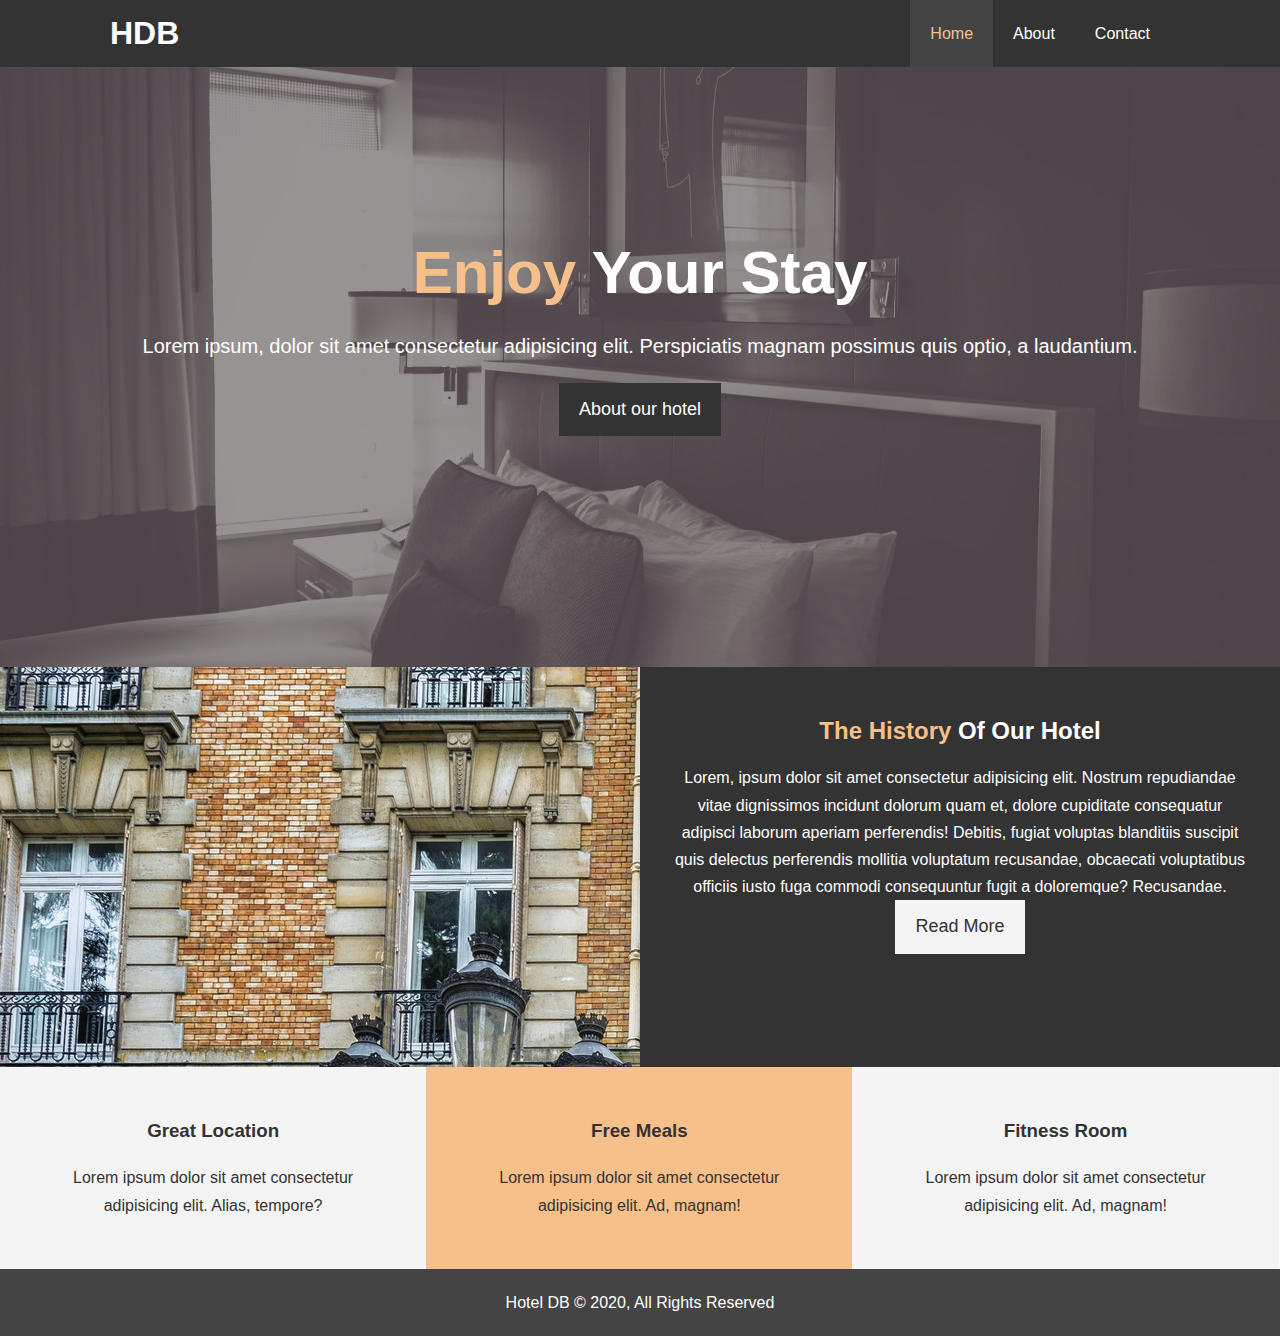
<file: index.html>
<!DOCTYPE html>
<html lang="en">

<head>
    <meta charset="UTF-8">
    <meta name="viewport" content="width=device-width, initial-scale=1.0">
    <meta http-equiv="X-UA-Compatible" content="ie=edge">
    <meta name="description" content="welcome to the best hotel app">
    <meta name="keywords" content="hotel, charlotte, north carolina">
    <title>DB Hotel</title>
    <link rel="stylesheet" type="text/css" href="css/styles.css">
    <link rel="stylesheet" href="https://use.fontawesome.com/releases/v5.6.1/css/all.css" integrity="sha384-gfdkjb5BdAXd+lj+gudLWI+BXq4IuLW5IT+brZEZsLFm++aCMlF1V92rMkPaX4PP" crossorigin="anonymous">
</head>

<body>
    <header>
        <nav id="navbar">
            <div class="container">
                <h1 class="logo"><a href="index.html">HDB</a></h1>
                <ul>
                    <li><a class="current" href="index.html">Home</a></li>
                    <li><a href="about.html">About</a></li>
                    <li><a href="contact.html">Contact</a></li>
                </ul>
            </div>
        </nav>

        <div id="showcase">
            <div class="container">
              <div class="showcase-content">
                <h1><span class="text-primary">Enjoy</span> Your Stay</h1>
                <p class="lead">Lorem ipsum, dolor sit amet consectetur adipisicing elit. Perspiciatis magnam possimus quis optio, a laudantium.</p>
                <a class="btn" href="about.html">About our hotel</a>
            </div>
            </div>
        </div>

    </header>

    <section id="home-info" class="bg-dark">
        <div class="info-img"></div>
        <div class="info-content">
            <h2><span class="text-primary">The History</span> Of Our Hotel</h2>
            <p>Lorem, ipsum dolor sit amet consectetur adipisicing elit. Nostrum repudiandae vitae dignissimos incidunt dolorum quam et, dolore cupiditate consequatur adipisci laborum aperiam perferendis! Debitis, fugiat voluptas blanditiis suscipit quis delectus perferendis mollitia voluptatum recusandae, obcaecati voluptatibus officiis iusto fuga commodi consequuntur fugit a doloremque? Recusandae.</p>
            <a href="about.html" class="btn btn-light">Read More</a>
        </div>
    </section>

    <section id="features">
        <div class="box bg-light">
            <i class="fas fa-hotel fa-3x"></i>
            <h3>Great Location</h3>
            <p>Lorem ipsum dolor sit amet consectetur adipisicing elit. Alias, tempore?</p>
        </div>
        <div class="box bg-primary">
            <i class="fas fa-utensils fa-3x"></i>
            <h3>Free Meals</h3>
            <p>Lorem ipsum dolor sit amet consectetur adipisicing elit. Ad, magnam!</p>
        </div>
        <div class="box bg-light">
            <i class="fas fa-dumbbell fa-3x"></i>
            <h3>Fitness Room</h3>
            <p>Lorem ipsum dolor sit amet consectetur adipisicing elit. Ad, magnam!</p>
        </div>
    </section>

    <div class="crl"></div>

    <footer id="main-footer">
        <p>Hotel DB &copy; 2020, All Rights Reserved</p>
    </footer>

</body>

</html>
</file>
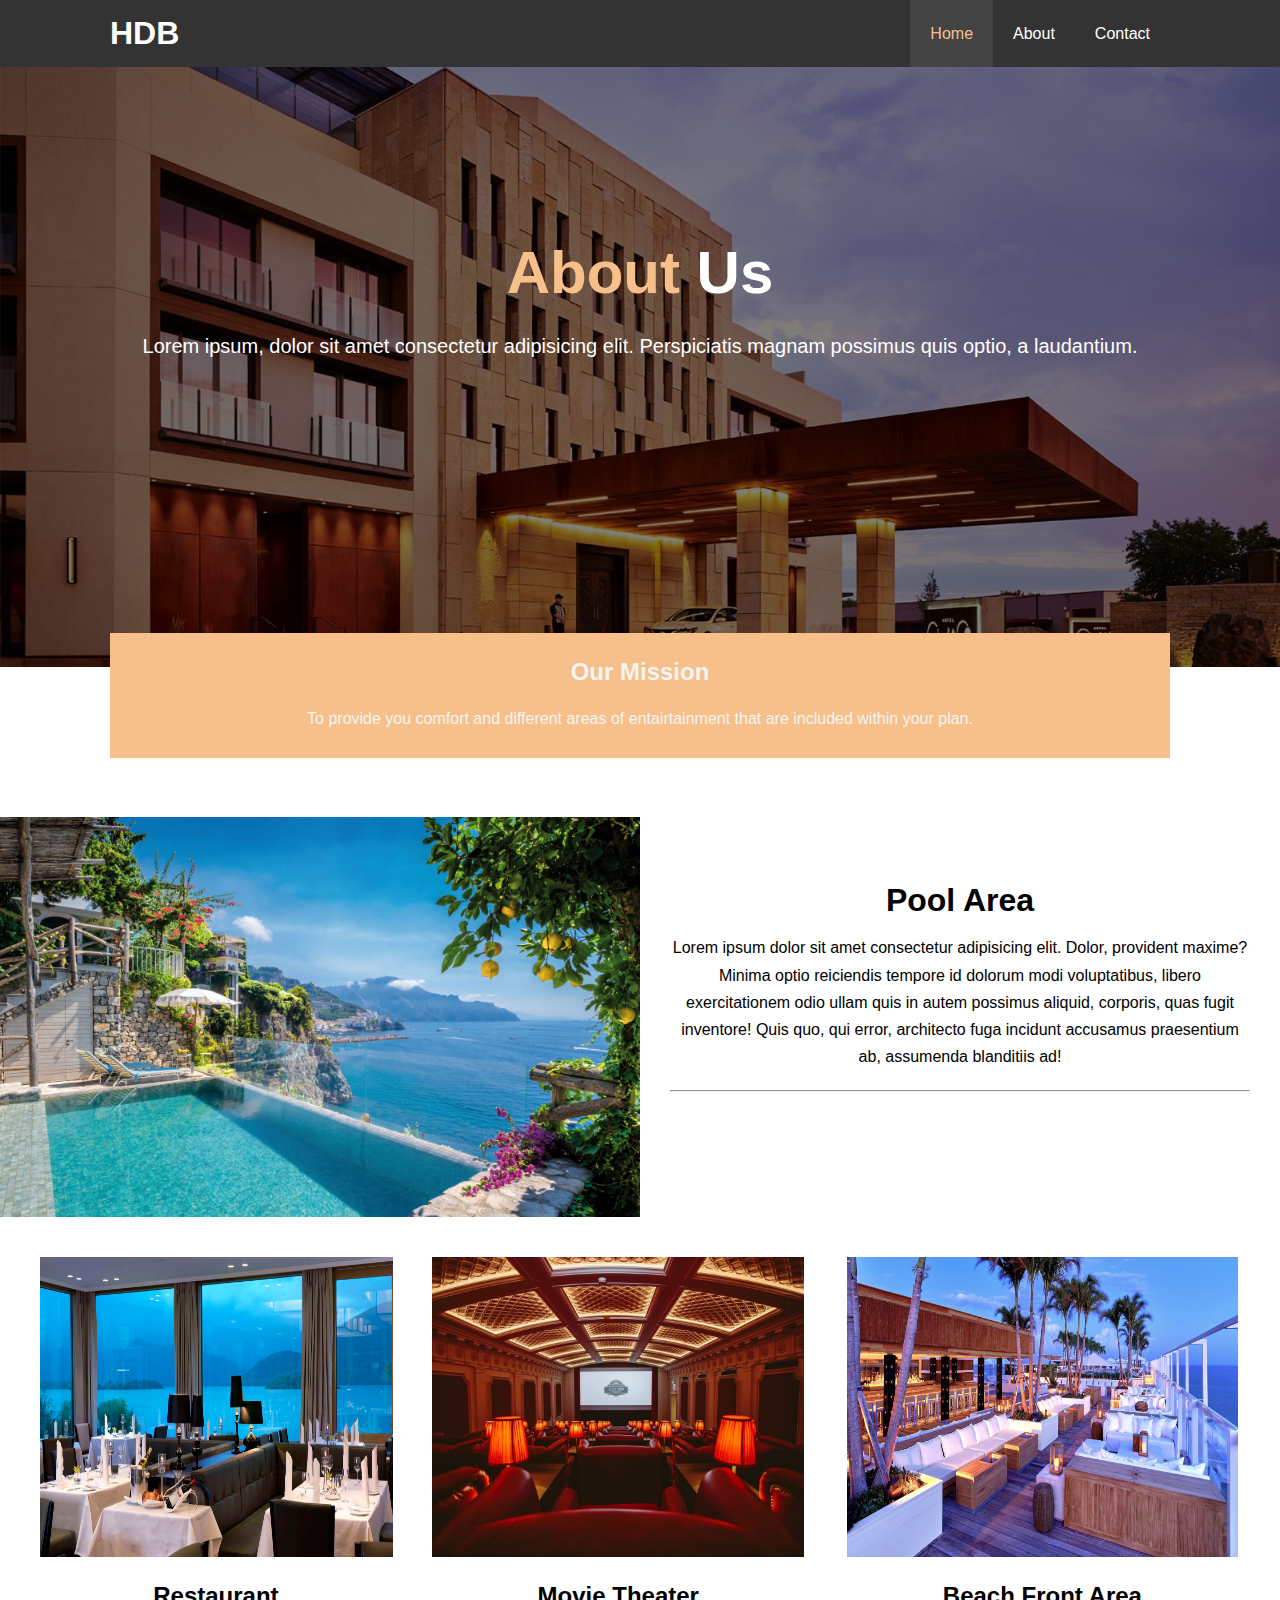
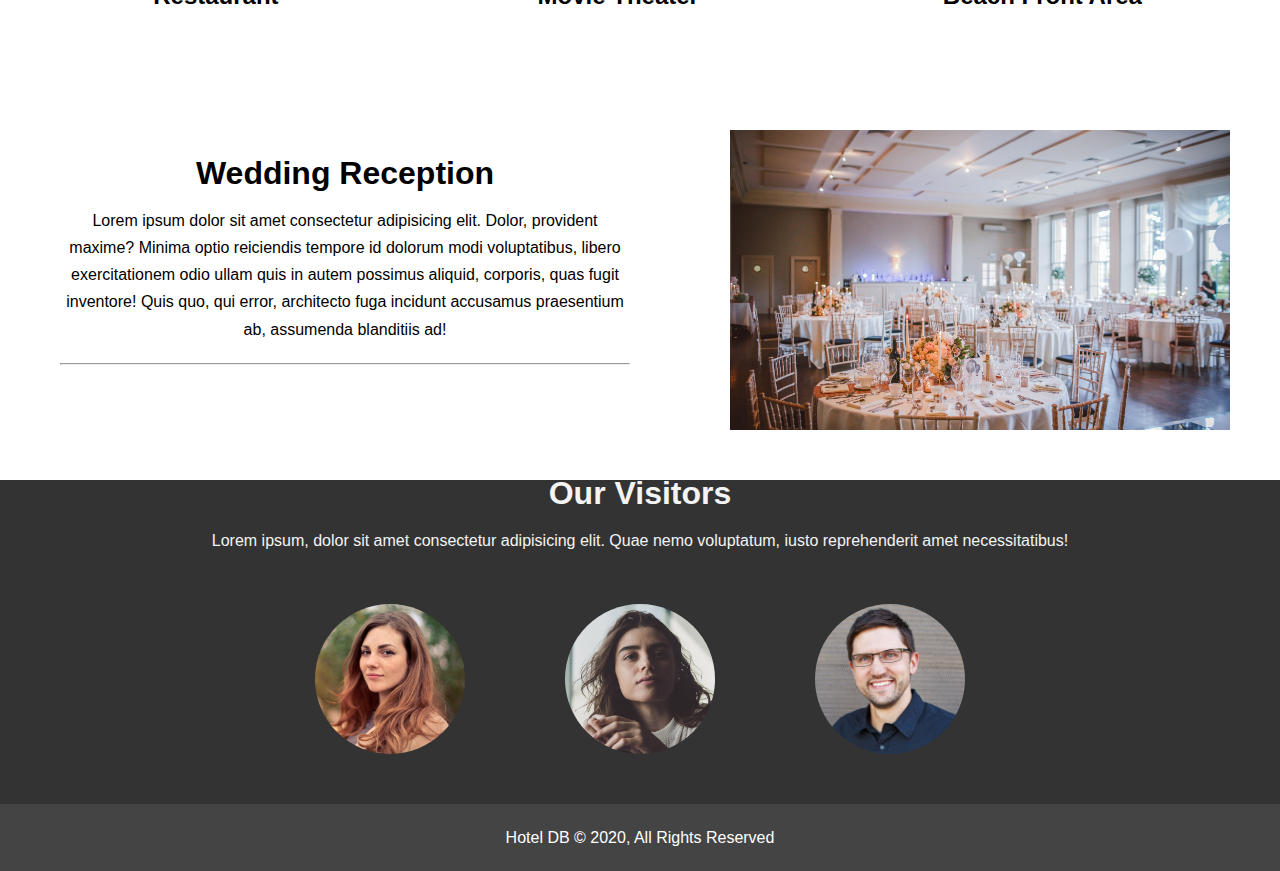
<file: about.html>
<!DOCTYPE html>
<html lang="en">

<head>
    <meta charset="UTF-8">
    <meta name="viewport" content="width=device-width, initial-scale=1.0">
    <meta http-equiv="X-UA-Compatible" content="ie=edge">
    <title>DB Hotel</title>
    <link rel="stylesheet" type="text/css" href="css/about.css">
    <link rel="stylesheet" href="https://use.fontawesome.com/releases/v5.6.1/css/all.css"
        integrity="sha384-gfdkjb5BdAXd+lj+gudLWI+BXq4IuLW5IT+brZEZsLFm++aCMlF1V92rMkPaX4PP" crossorigin="anonymous">
</head>

<body>
    <header>
        <nav id="navbar">
            <div class="container">
                <h1 class="logo"><a href="index.html">HDB</a></h1>
                <ul>
                    <li><a class="current" href="index.html">Home</a></li>
                    <li><a href="about.html">About</a></li>
                    <li><a href="contact.html">Contact</a></li>
                </ul>
            </div>   
        </nav>

        <div id="showcase">
                <div class="container">
                  <div class="showcase-content">
                    <h1><span class="text-primary">About</span> Us</h1>
                    <p class="lead">Lorem ipsum, dolor sit amet consectetur adipisicing elit. Perspiciatis magnam possimus quis optio, a laudantium.</p>
                  </div>
                  <div class="orange-box">
                    <h2 class="mission">Our Mission</h2>
                    <p>To provide you comfort and different areas of entairtainment that are included within your plan.</p>
                  </div>
                </div>
            </div>
    </header>

    <section id="activities">
        <div class="pool-img"></div>
        <div class="pool-content">
            <h1>Pool Area</h1>
            <p>Lorem ipsum dolor sit amet consectetur adipisicing elit. Dolor, provident maxime? Minima optio reiciendis tempore id dolorum modi voluptatibus, libero exercitationem odio ullam quis in autem possimus aliquid, corporis, quas fugit inventore! Quis quo, qui error, architecto fuga incidunt accusamus praesentium ab, assumenda blanditiis ad!</p>
            <hr class="hr1">
            <i class="fas fa-swimmer"></i>
            <i class="fas fa-sun"></i>
            <i class="fas fa-cocktail"></i>
        </div>
    </section>

    <article id="activities2">
        <div class="area-images">
            <div class="images">
                <h2><img class="image" src="./img/restaurant.jpg" alt="restaurant">Restaurant</h2>
                <h2><img class="image" src="./img/movies.jpg" alt="movies">Movie Theater</h2>
                <h2><img class="image" src="./img/beachfront.jpg" alt="beachfront">Beach Front Area</h2>
            </div>
        </div>
    </article>

    <section id="activities3">
            <div class="wedding-img"></div>
            <div class="wedding-content">
                <h1>Wedding Reception</h1>
                <p>Lorem ipsum dolor sit amet consectetur adipisicing elit. Dolor, provident maxime? Minima optio reiciendis tempore id dolorum modi voluptatibus, libero exercitationem odio ullam quis in autem possimus aliquid, corporis, quas fugit inventore! Quis quo, qui error, architecto fuga incidunt accusamus praesentium ab, assumenda blanditiis ad!</p>
                <hr class="hr1">
            </div>
   </section>

    <section id="visitors">
        <div class="visitor-info">
            <h1 class="visitTittle">Our Visitors</h1>
            <p>Lorem ipsum, dolor sit amet consectetur adipisicing elit. Quae nemo voluptatum, iusto reprehenderit amet necessitatibus!</p>
        </div>
        <div class="testimonial-div">
            <div class="visitor-div">
                <img class="visitor" src="./img/person-1.jpg" alt="testimonial">
                <div class="overlay">
                    <div class="text">Kimberly Blake</div>
                </div>
            </div>
            <div class="visitor-div">
                <img class="visitor" src="./img/person-2.jpg" alt="testimonial">
                <div class="overlay">
                    <div class="text">Stepahnie Rodriguez</div>
                </div>
            </div>
            <div class="visitor-div">
                <img class="visitor" src="./img/person3.jpg" alt="testimonial">
                <div class="overlay">
                    <div class="text">Carl Smith</div>
                </div>
            </div>
       </div>
    </section>
    
    <footer id="main-footer">
        <p>Hotel DB &copy; 2020, All Rights Reserved</p>
    </footer>

</body>

</html>
</file>
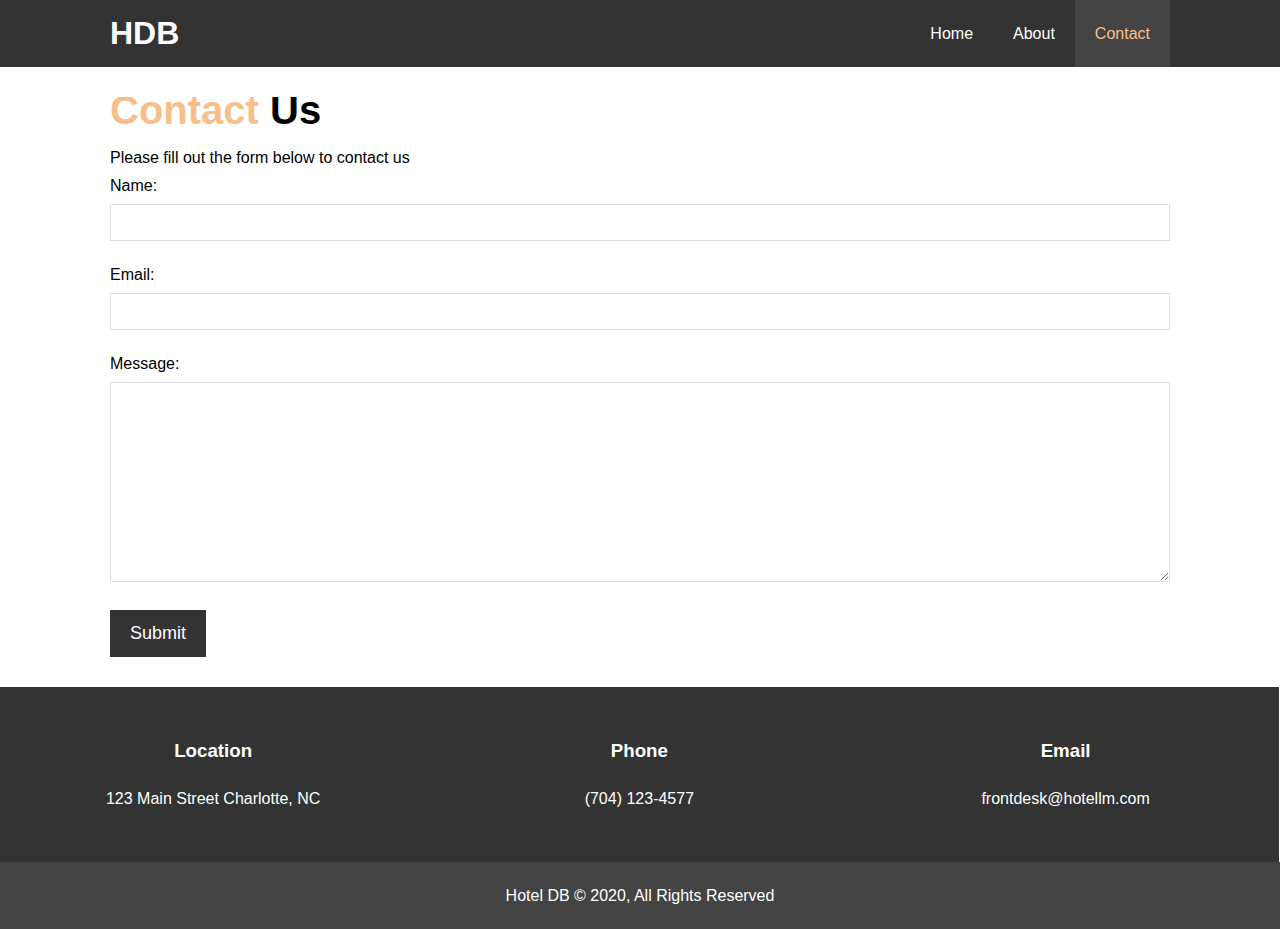
<file: contact.html>
<!DOCTYPE html>
<html lang="en">

<head>
    <meta charset="UTF-8">
    <meta name="viewport" content="width=device-width, initial-scale=1.0">
    <meta http-equiv="X-UA-Compatible" content="ie=edge">
    <link rel="stylesheet" type="text/css" href="css/styles.css">
    <link rel="stylesheet" href="https://use.fontawesome.com/releases/v5.6.1/css/all.css"
        integrity="sha384-gfdkjb5BdAXd+lj+gudLWI+BXq4IuLW5IT+brZEZsLFm++aCMlF1V92rMkPaX4PP" crossorigin="anonymous">
    <title>DB Hotel | Contact</title>
</head>

<body>
    <header>
        <nav id="navbar">
            <div class="container">
                <h1 class="logo"><a href="index.html">HDB</a></h1>
                <ul>
                    <li><a  href="index.html">Home</a></li>
                    <li><a href="about.html">About</a></li>
                    <li><a class="current" href="contact.html">Contact</a></li>
                </ul>
            </div>
        </nav>
    </header>
    <section id="contact-form" class="py-3">
        <div class="container">

            <h1 class="l-heading"><span class="text-primary">Contact</span> Us</h1>
            <p>Please fill out the form below to contact us</p>

            <form action="/destination" id="form">
                <div class="form-group">
                    <label for="name">Name:</label>
                    <input id="name" type="text" name="name">
                </div>

                <div class="form-group">
                    <label for="email">Email:</label>
                    <input id="email" type="text" name="email">
                </div>

                <div class="form-group">
                    <label for="message">Message:</label>
                    <textarea name="message" id="message"></textarea>
                </div>
                <button type="submit" class="btn">Submit</button>


            </form>
        </div>
    </section>

    <section id="contact-info" class="bg-dark">
    <div class="box bg-dark">
            <i class="fas fa-hotel fa-3x"></i>
            <h3>Location</h3>
            <p>123 Main Street Charlotte, NC</p>
        </div>
        <div class="box bg-dark">
            <i class="fas fa-phone fa-3x"></i>
            <h3>Phone</h3>
            <p>(704) 123-4577</p>
        </div>
        <div class="box bg-dark">
            <i class="fas fa-envelope fa-3x"></i>
            <h3>Email</h3>
            <p>frontdesk@hotellm.com</p>
        </div>
    </section>

    <div class="crl"></div>

    <footer id="main-footer">
        <p>Hotel DB &copy; 2020, All Rights Reserved</p>
    </footer>

</body>

</html>
</file>
<file: css/styles.css>
/*CSS Reset*/
*{
    margin: 0px;
    padding: 0px;
    box-sizing: border-box;
    text-decoration: none;
}

/*Main Styling*/

html, body{
    font-family:  'Segoe UI', Tahoma, Geneva, Verdana, sans-serif;
    line-height: 1.7em;
}

a{
    color: #333;
    text-decoration: none;
}

h1, h2, h3{
    padding-bottom: 20px;
    
}

/* Utility */

.container{
    margin: auto;
    max-width: 1100px;
    overflow: auto;
    padding: 0 20px;
}

.text-primary{
    color: #f7c08a;
}

.lead{
    font-size: 20px;
}

.btn{
    display: inline-block;
    font-size: 18px;
    color: #fff;
    background: #333;
    padding: 13px 20px;
    border: none;
    cursor: pointer;
}

.btn:hover{
    background: #f7c08a;
    color: #333;
}

.btn-light{
    background: #f4f4f4;
    color: #333
}


.bg-light{
    background: #f4f4f4;
    color: #333;
}

.bg-primary{
    background: #f7c08a;
    color: #333;
}

.bg-dark{
    background: #333;
    color: #fff;
}

.crl{
    clear: both;
}

/* This only goes in the contact.css in utility */

.l-heading{
    font-size: 40px;
}

/* Padding contact.css*/

.py-1{padding: 10px 0;}
.py-2{padding: 20px 0;}
.py-3{padding: 30px 0;}

/* Navbar */

#navbar {
    background: #333;
    color: #fff;
    overflow: auto;
}

#navbar a{
    color: #fff;
}

#navbar h1{
    float: left;
    padding-top: 20px;
}

#navbar ul{
    float: right;
    list-style: none;
}

#navbar ul li{
    float: left;
}

#navbar ul li a{
    display: block;
    padding: 20px;
    text-align: center;
}

#navbar ul li a:hover,
#navbar ul li a.current{
    background: #444;
    color: #f7c08a;
}

/* Showcase */
#showcase{
    background: url('../img/showcase.jpg') no-repeat center center/cover;
    height: 600px;
}

#showcase .showcase-content{
    color: #fff;
    text-align: center;
    padding-top: 170px;
}

#showcase .showcase-content h1{
    font-size: 60px;
    line-height: 1.2em;  
}

#showcase .showcase-content p{
    padding-bottom: 20px;
    line-height: 1.7em;
}

/* Home Info */
#home-info{
    height: 400px;
}

#home-info .info-img{
    float: left;
    width: 50%;
    background: url('../img/photo-1.jpg') no-repeat;
    min-height: 100%;
}

#home-info .info-content{
    float: right;
    width: 50%;
    height: 100%;
    text-align: center;
    padding: 50px 30px;
    overflow: hidden;
}

/* Features */
.box{
    float: left;
    width: 33.3%;
    padding: 50px;
    text-align: center;
}

/* Contact */
#contact-form .form-group{
    margin-bottom: 20px;
}

#contact-form label {
    display: block;
    margin-bottom: 5px;
}

#contact-form input,
#contact-form textarea{
    width: 100%;
    padding: 10px;
    border: 1px #ddd solid;
}

#contact-form textarea{
    height: 200px;
}

#contact-form input:focus,
#contact-form textarea:focus{
    outline: none;
    border-color: #f7c08a
}



/* Footer */

#main-footer{
    text-align: center;
    background: #444;
    color: #fff;
    padding: 20px;
}
</file>
<file: css/about.css>
/*CSS Reset*/
*{
    margin: 0px;
    padding: 0px;
    box-sizing: border-box;
    text-decoration: none;
}

/*Main Styling*/

html, body{
    font-family:  'Segoe UI', Tahoma, Geneva, Verdana, sans-serif;
    line-height: 1.7em;
}

a{
    color: #333;
    text-decoration: none;
}

h1, h2, h3{
    padding-bottom: 20px;
    
}


/* Utility */

.container{
    margin: auto;
    max-width: 1100px;
    overflow: auto;
    padding: 0 20px;
}

.text-primary{
    color: #f7c08a;
}

.lead{
    font-size: 20px;
}

.btn{
    display: inline-block;
    font-size: 18px;
    color: #fff;
    background: #333;
    padding: 13px 20px;
    border: none;
    cursor: pointer;
}

.btn:hover{
    background: #f7c08a;
    color: #333;
}

.btn-light{
    background: #f4f4f4;
    color: #333
}


.bg-light{
    background: #f4f4f4;
    color: #333;
}

.bg-primary{
    background: #f7c08a;
    color: #333;
}

.crl{
    clear: both;
}


/* Navbar */

#navbar {
    background: #333;
    color: #fff;
    overflow: auto;
}

#navbar a{
    color: #fff;
}

#navbar h1{
    float: left;
    padding-top: 20px;
}

#navbar ul{
    float: right;
    list-style: none;
}

#navbar ul li{
    float: left;
}

#navbar ul li a{
    display: block;
    padding: 20px;
    text-align: center;
}

#navbar ul li a:hover,
#navbar ul li a.current{
    background: #444;
    color: #f7c08a;
}


/* Showcase */
#showcase{
    background: linear-gradient(rgba(0, 0, 0, 0.5), rgba(0, 0, 0, 0.5)), url('../img/Hotel-Chaco.jpg') no-repeat center center/cover;
    height: 600px;
}

#showcase .showcase-content{
    color: #fff;
    text-align: center;
    padding-top: 170px;
}

#showcase .showcase-content h1{
    font-size: 60px;
    line-height: 1.2em;  
}

#showcase .showcase-content p{
    padding-bottom: 20px;
    line-height: 1.7em;
}

#showcase .container .orange-box{
    background-color: #f7c08a;
    display: block;
    position: relative;
    z-index: 5;
    padding: 25px;
    text-align: center;
    color: #f4f4f4;
    margin-top: 250px;
}



/* Activities Section */
#activities{
    height: 400px;
    margin-top: 150px;   
}

#activities .pool-img{
    float: left;
    width: 50%;
    background: url('../img/pool2.jpg') no-repeat; 
    background-size: cover;
    min-height: 100%;
    max-width: 100%;
}

#activities .pool-content{
    margin-top: 20px;
    float: right;
    width: 50%;
    height: 100%;
    text-align: center;
    padding: 50px 30px;
    overflow: hidden;
}

.hr1{
    margin-top: 20px;
}

/* Decoration Images */
#activities2 .area-images .images .image{
    height: 300px;
    width: 500px;
    margin: 20px;
    position: relative;
    max-width: 90%;
    min-width: 10%;
    background-color: rgba(0, 0, 0, 0.5);
}

#activities2 .area-images .images{
    display: flex;
    flex-direction: row;
    margin: 20px;
    text-align: center;
    justify-content: center;
}


/* Symbols In Activities */

.fas{
    font-size: 50px;
    margin: 30px;
}

/* Wedding Reception Section */

#activities3{
    height: 400px;
    padding: 80px 50px;
    margin-bottom: 30px;

}

#activities3 .wedding-img{
    float: right;
    width: 500px;
    background: url('../img/wedding01.jpeg') no-repeat center center/cover;
    height: 300px;
}

#activities3 .wedding-content{
    margin-top: 20px;
    float: left;
    width: 50%;
    height: 100%;
    text-align: center;
    padding: 10px 10px;
    overflow: hidden;
}


/* Testimonials section */
#visitors{
    text-align: center;
    background: #333;
    color: #f4f4f4;
    margin-top: 20px;
}
.testimonial-div{
    display: flex;
    flex-direction: row;
    justify-content: center;
}

#visitors .visitor-div{
    position: relative;
}

.visitor{
    border-radius: 120px;
    display: block;
    height: 150px;
    width: 150px;
    margin-top: 25px;
    margin: 50px;
}

.overlay {
    position: absolute;
    bottom: 0;
    left: 0;
    right: 0;
    background-color: #f7c08a;
    overflow: hidden;
    border-radius: 50%;
    width: 153px;
    height: 0;
    transition: .5s ease;
    margin-bottom: 43px;
    margin-left: 49px;
    opacity: 0.9;
  }

  .visitor-div:hover .overlay {
    height: 63%;
  }

 .text {
    color: white;
    font-size: 20px;
    position: absolute;
    top: 50%;
    left: 50%;
    -webkit-transform: translate(-50%, -50%);
    -ms-transform: translate(-50%, -50%);
    transform: translate(-50%, -50%);
    text-align: center;
  }

/* Footer */

#main-footer{
    text-align: center;
    background: #444;
    color: #fff;
    padding: 20px;
}
</file>
